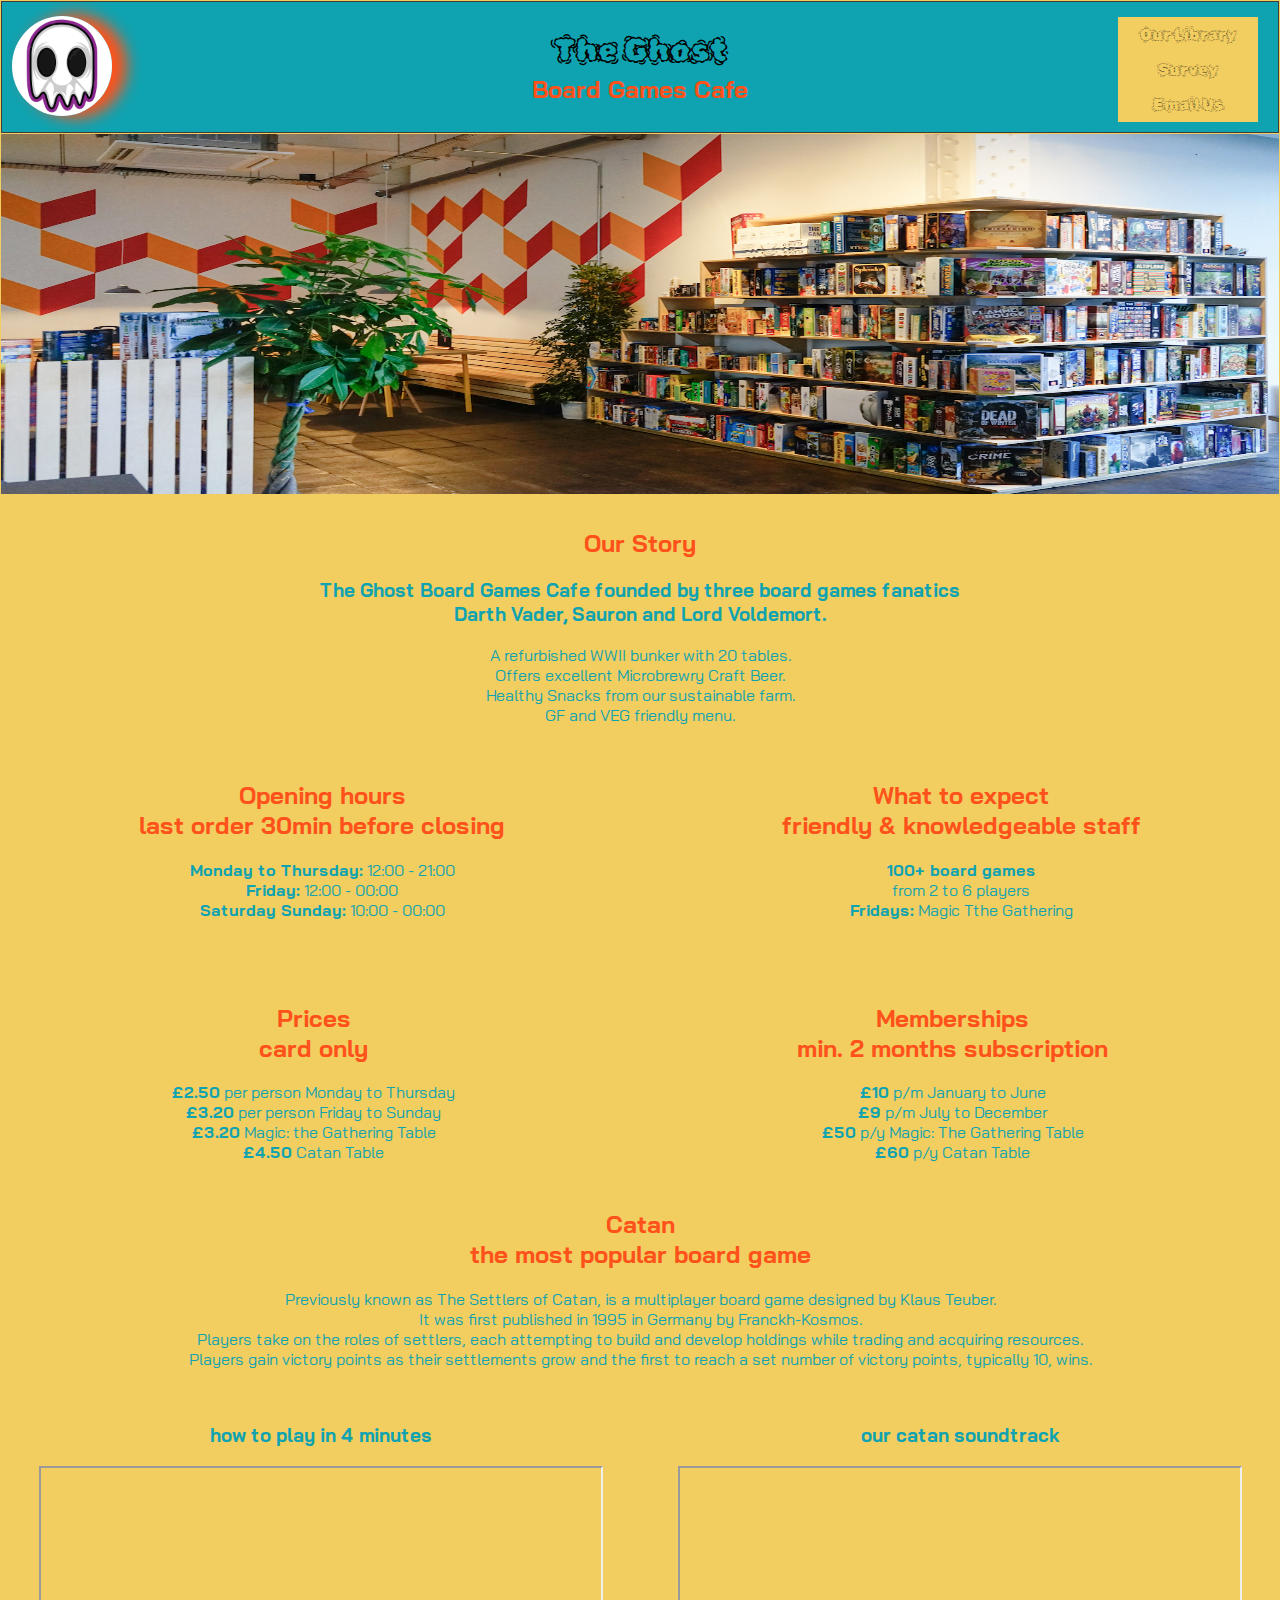
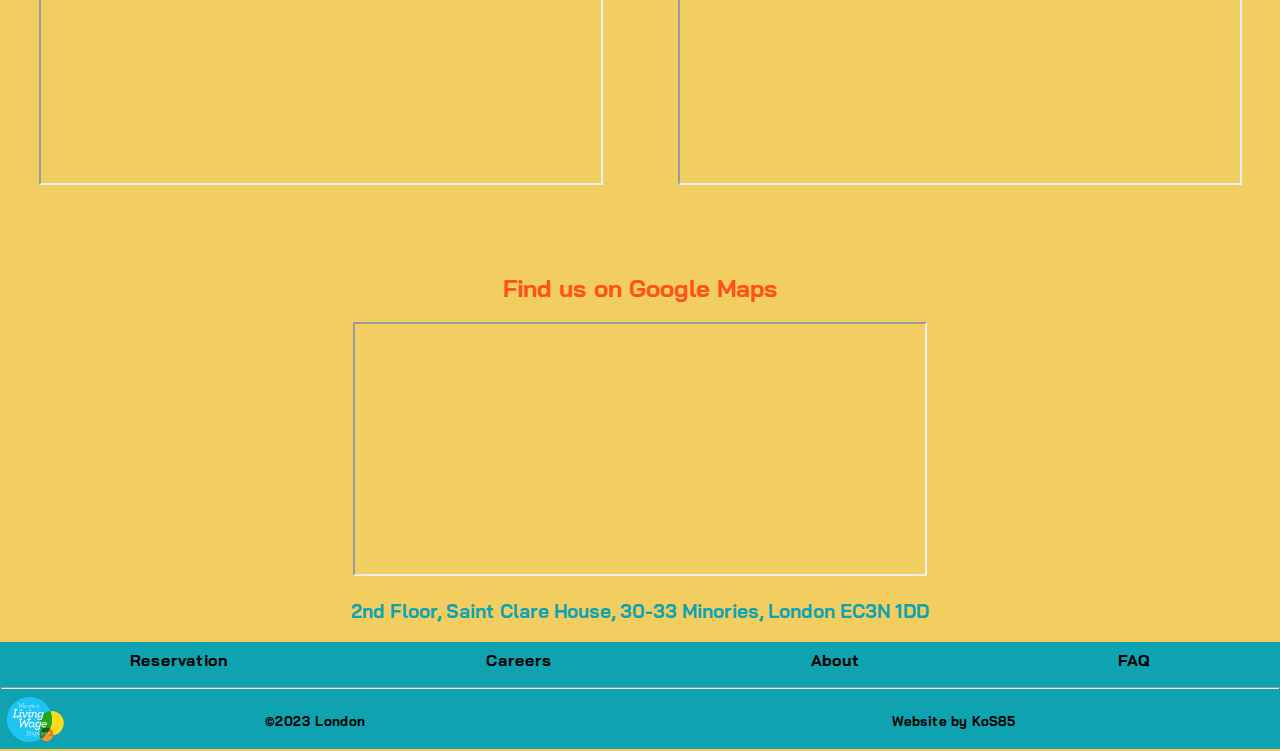
<file: index.html>
<!DOCTYPE html>
<html lang="en">

<head>
    <meta charset="UTF-8">
    <meta http-equiv="X-UA-Compatible" content="IE=edge">
    <meta name="viewport" content="width=device-width, initial-scale=1.0">
    <title>index</title>
    <link rel="shortcut icon" href="images/favicon.ico" type="image/x-icon">
    <link rel="stylesheet" href="index.css">

</head>

<body>
    <header>
        <nav>
            <li><a href="library.html" target="_blank">Our Library</a></li>
            <li><a href="survey.html" target="mywindow">Survey</a></li>
            <li><a href="mailto:ContactUs@theghost.co.uk">Email Us</a></li>
        </nav>
        <img src="images/logo.jpg" class="logo">
        <h1 id="ghosttext">The Ghost</h1>
        <h2>Board Games Cafe</h2>
    </header>
    <img src="images/bgames.jpg" id="bgfoto">
    <main>
        <article>
            <h2>Our Story</h2>
            <h3><b> The Ghost</b> Board Games Cafe founded by three board games fanatics <br> Darth Vader, Sauron and
                Lord Voldemort. </h3>
            <p>A refurbished WWII bunker with 20 tables. <br>Offers excellent Microbrewry Craft Beer. <br> Healthy
                Snacks from our sustainable farm. <br> GF and VEG friendly menu. </p>
        </article>
        <article id="infotext">
            <article>
                <h2>Opening hours <br>last order 30min before closing</h2>
                <p>
                    <b> Monday to Thursday:</b> 12:00 - 21:00
                    <br>
                    <b> Friday:</b> 12:00 - 00:00
                    <br>
                    <b> Saturday Sunday:</b> 10:00 - 00:00
                </p>
            </article>
            <article>
                <h2>What to expect <br>friendly & knowledgeable staff</h2>
                <p>
                    <b>100+ board games</b> <br> from 2 to 6 players<br>
                    <b> Fridays:</b> Magic Tthe Gathering
                </p>
            </article>
        </article>
        <article id="price">
            <article>
                <h2>Prices <br>card only</h2>
                <p> <b>£2.50</b> per person Monday to Thursday <br><b>£3.20</b> per person Friday to Sunday <br>
                    <b>£3.20</b>
                    Magic: the Gathering Table
                    <br> <b>£4.50</b> Catan Table
                </p>
            </article>
            <article>
                <h2>Memberships <br>min. 2 months subscription</h2>
                <p><b>£10</b> p/m January to June <br> <b>£9</b> p/m July to December <br> <b>£50</b> p/y Magic: The
                    Gathering Table <br> <b>£60</b> p/y Catan Table </p>
            </article>
        </article>
        <article id="catanhead">
            <h2>Catan <br>the most popular board game</h2>
            <p>Previously known as The Settlers of Catan, is a multiplayer board game designed by
                Klaus Teuber. <br> It was first published in 1995 in Germany by Franckh-Kosmos. <br>
                Players take on the roles of settlers, each attempting
                to build and develop holdings while trading and acquiring resources. <br> Players gain victory points as
                their settlements grow and the first to reach a set number of victory points, typically 10, wins.</p>
        </article>
        <article id="catan">
            <article id="catanrules">
                <h3>how to play in 4 minutes</h3>
                <iframe width="560" height="315" src="https://www.youtube.com/embed/4fUa_ZJ7beM"></iframe>
            </article>
            <article id="catansoundtrack">
                <h3>our catan soundtrack</h3>
                <iframe width="560" height="315" src="https://www.youtube.com/embed/OhSVCaD0NzQ"></iframe>
            </article>
        </article>
        <article id="mapbox">
            <h2>Find us on Google Maps</h2>
            <iframe
                src="https://www.google.com/maps/embed?pb=!1m18!1m12!1m3!1d2483.1246050362574!2d-0.07552272554030742!3d51.51092993395745!2m3!1f0!2f0!3f0!3m2!1i1024!2i768!4f13.1!3m3!1m2!1s0x48761cb3a2991b2b%3A0x7db0f0cc1b2512e5!2sJust%20IT!5e0!3m2!1sen!2suk!4v1684937106665!5m2!1sen!2suk"
                width="570" height="250" allowfullscreen="" loading="lazy"
                referrerpolicy="no-referrer-when-downgrade"></iframe>
            <h3>2nd Floor, Saint Clare House, 30-33 Minories, London EC3N 1DD</h3>
        </article>
    </main>
    <footer>
        <article id="foottopbar">
            <h4>Reservation</h4>
            <h4>Careers</h4>
            <h4>About</h4>
            <h4>FAQ</h4>
        </article>
        <article>
            <hr>
            <img id="livingwage" src="images/living-wage-logo.svg" alt="living-wage-logo">
        </article>
        <article id="footbottombar">
            <h5>©2023 London</h5>
            <h5>Website by KoS85
        </article>
    </footer>
</body>

</html>
</file>
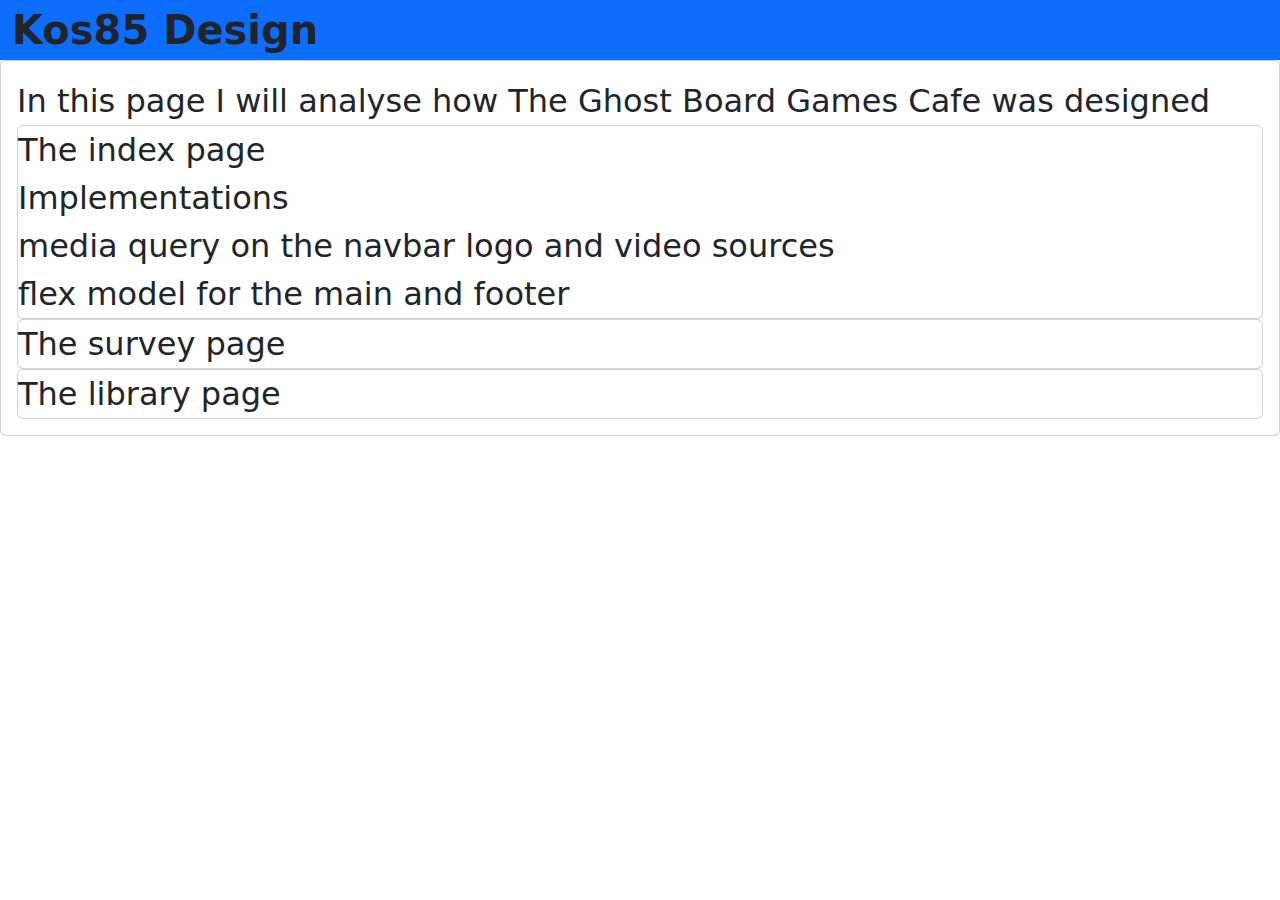
<file: Kos85.html>
<!DOCTYPE html>
<html lang="en">

<head>
    <meta charset="UTF-8">
    <meta http-equiv="X-UA-Compatible" content="IE=edge">
    <meta name="viewport" content="width=device-width, initial-scale=1.0">
    <title>Kos85</title>
    <link rel="shortcut icon" href="images/favicon.ico" type="image/x-icon">
    <link rel="stylesheet" href="https://cdn.jsdelivr.net/npm/bootstrap@5.3.0/dist/css/bootstrap.min.css">
</head>

<body>
    <div class="container-fluid bg-primary fs-1 fw-bold ">Kos85 Design</div>
    <div class="card">
        <div class="card-body fs-2">
            In this page I will analyse how The Ghost Board Games Cafe was designed
            <div class="card"> The index page <br>Implementations <br> media query on the navbar logo and video sources
                <br> flex model for the main and footer </div>
            <div class="card"> The survey page</div>
            <div class="card"> The library page</div>
        </div>
    </div>
</body>

</html>
</file>
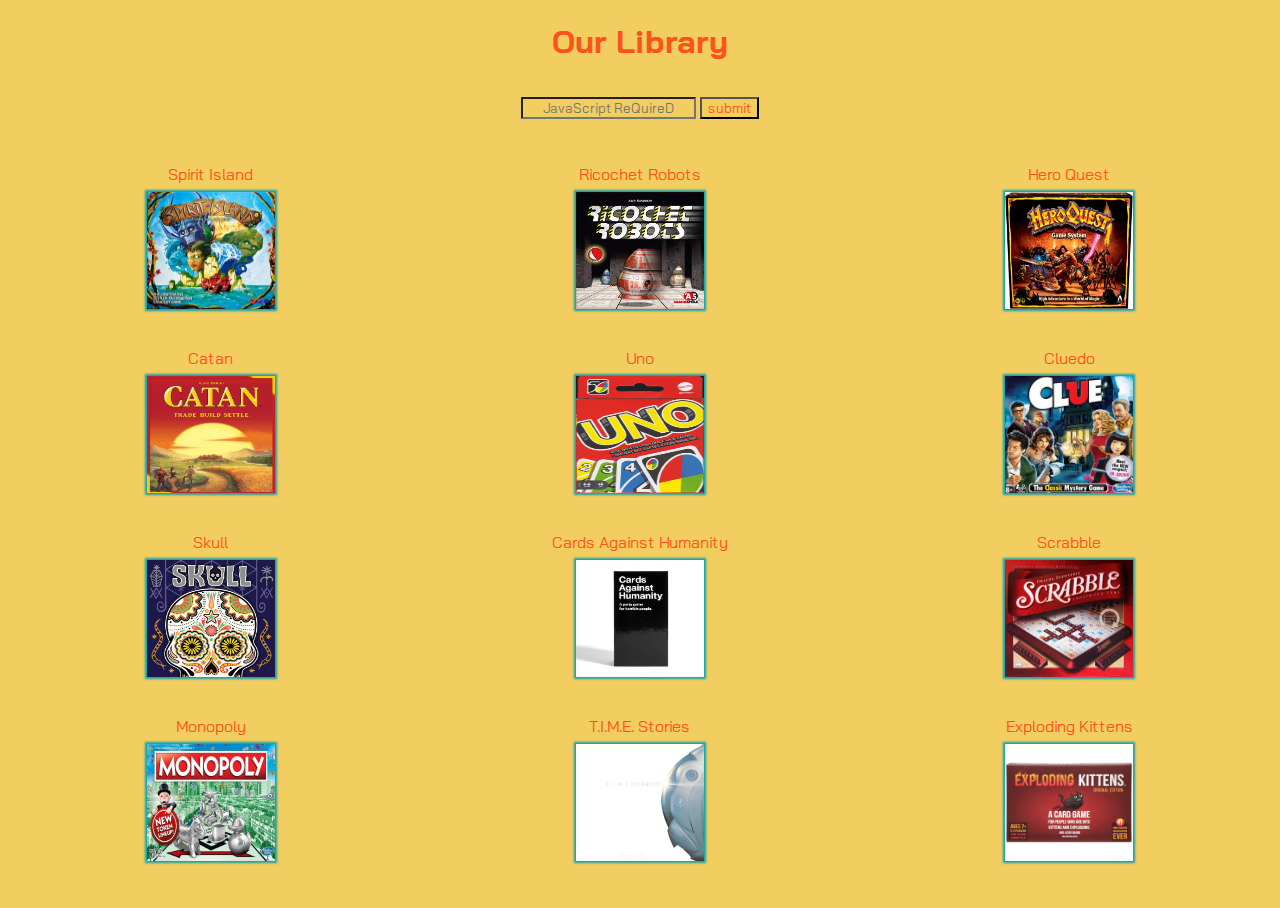
<file: library.html>
<!DOCTYPE html>
<html lang="en">

<head>
    <meta charset="UTF-8">
    <meta http-equiv="X-UA-Compatible" content="IE=edge">
    <meta name="viewport" content="width=device-width, initial-scale=1.0">
    <title>library</title>
    <link rel="stylesheet" href="library.css">
    <link rel="shortcut icon" href="images/favicon.ico" type="image/x-icon">
</head>

<body>
    <header>
        <h1>Our Library</h1>
    </header>
    <main>
        <form action="" method="" class="searchbar">
            <input type="text" placeholder="JavaScript ReQuireD" name="search">
            <button type="submit">submit</button>
        </form>
        <article class="items">
            <article>
                <article id="si">Spirit Island <br>
                    <aside id="ddsi">2+Players 60min</aside><img src="images/library/si.jpg" class="libraryimages">
                </article>
                <article id="ctn">Catan <br>
                    <aside id="ddctn">3+Players 60min</aside><img src="images/library/ctn.jpg" class="libraryimages">
                </article>
                <article id="skull">Skull <br>
                    <aside id="ddskull">2+Players 30min</aside><img src="images/library/skull.jpg"
                        class="libraryimages">
                </article>
                <article id="mnpl">Monopoly <br>
                    <aside id="ddmnpl">2+Players 120min</aside><img src="images/library/mnpl.jpg" class="libraryimages">
                </article>
            </article>
            <article>
                <article id="rr">Ricochet Robots <br>
                    <aside id="ddrr">2+Players 30min</aside><img src="images/library/rr.jpg.webp" class="libraryimages">
                </article>
                <article id="uno">Uno <br>
                    <aside id="dduno">2+Players 15min</aside><img src="images/library/uno.png" class="libraryimages">
                </article>
                <article id="cah">Cards Against Humanity <br>
                    <aside id="ddcah">4+Players 30min</aside><img src="images/library/cah.jpg" class="libraryimages">
                </article>
                <article id="ts">T.I.M.E. Stories <br>
                    <aside id="ddts">1+Players 90min</aside><img src="images/library/ts.png" class="libraryimages">
                </article>
            </article>
            <article>
                <article id="hq"> Hero Quest <br>
                    <aside id="ddhq">2+Players 40min</aside><img src="images/library/hq.jpg" class="libraryimages">
                </article>
                <article id="cld">Cluedo <br>
                    <aside id="ddcld">3+Players 60min</aside><img src="images/library/cld.png" class="libraryimages">
                </article>
                <article id="scr">Scrabble <br>
                    <aside id="ddscr">2+Players 60min</aside><img src="images/library/scr.jpg" class="libraryimages">
                </article>
                <article id="ek">Exploding Kittens <br>
                    <aside id="ddek">2+Players 20min</aside><img src="images/library/ek.jpg" class="libraryimages">
                </article>
            </article>



        </article>
    </main>
</body>

</html>
</file>
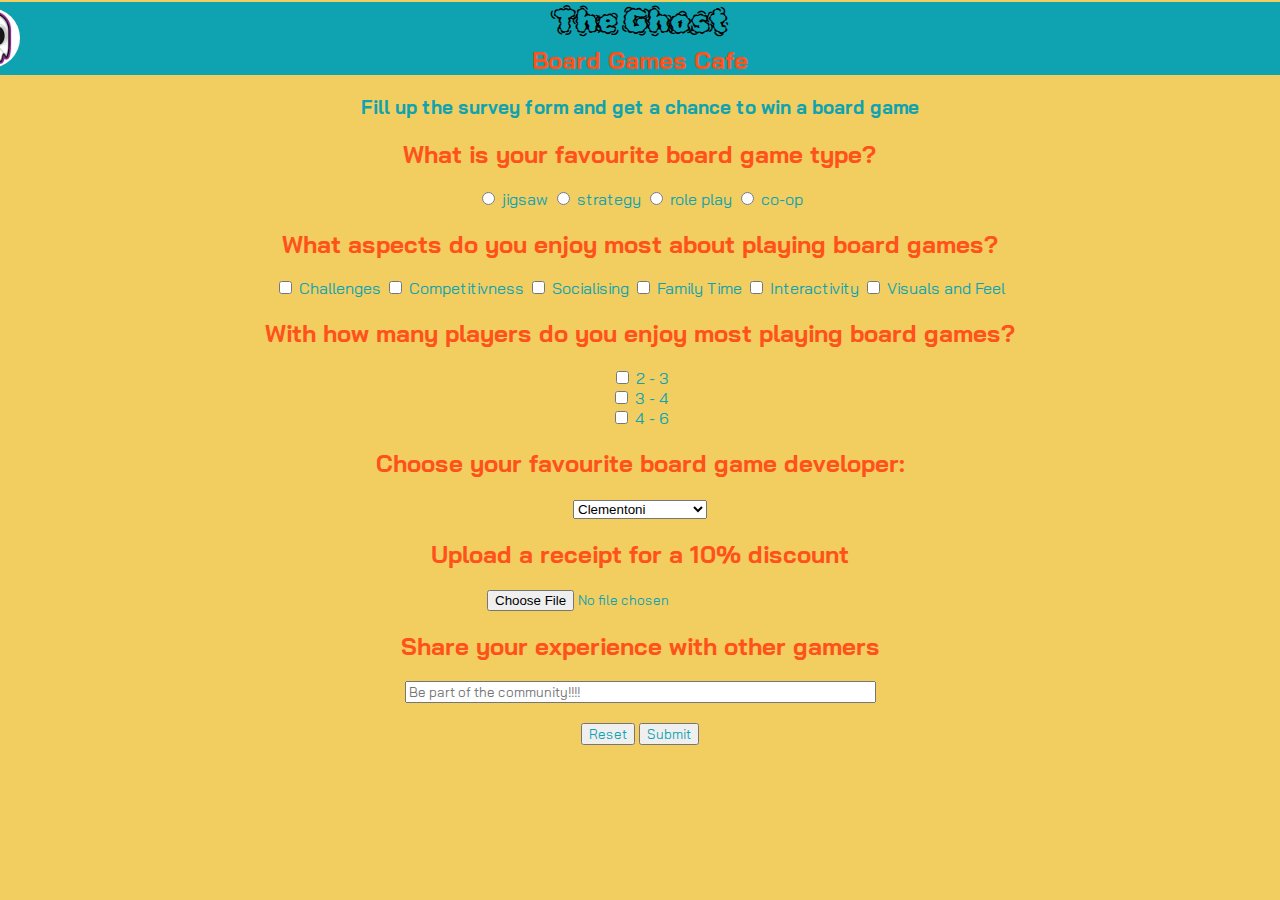
<file: survey.html>
<!DOCTYPE html>
<html lang="en">

<head>
  <meta charset="UTF-8">
  <meta http-equiv="X-UA-Compatible" content="IE=edge">
  <meta name="viewport" content="width=device-width, initial-scale=1.0">
  <title>survey</title>
  <link rel="shortcut icon" href="images/favicon.ico" type="image/x-icon">
  <link rel="stylesheet" href="survey.css">
</head>

<body>
  <form>
    <header>
      <img src="images/logo.jpg" id="logo">
      <h1>The Ghost</h1>
      <h2 id="bgc">Board Games Cafe</h2>
    </header>
    <main>
      <h3>Fill up the survey form and get a chance to win a board game</h3>
      <div>
        <h2>What is your favourite board game type?</h2>
        <input type="radio" name="fbg">
        <label for="jigsaw">jigsaw</label>
        <input type="radio" name="fbg">
        <label for="strategy">strategy</label>
        <input type="radio" name="fbg">
        <label for="role play">role play</label>
        <input type="radio" name="fbg">
        <label for="co-op">co-op</label>
      </div>
      <div>
        <h2>What aspects do you enjoy most about playing board games?</h2>
        <input type="checkbox" name="aspects">
        <label for="check1">Challenges</label>
        <input type="checkbox" name="aspects">
        <label for="check1">Competitivness</label>
        <input type="checkbox" name="aspects">
        <label for="check1">Socialising</label>
        <input type="checkbox" name="aspects">
        <label for="check1">Family Time</label>
        <input type="checkbox" name="aspects">
        <label for="check1">Interactivity</label>
        <input type="checkbox" name="aspects">
        <label for="check1">Visuals and Feel</label>
      </div>
      <div>
        <h2>With how many players do you enjoy most playing board games?</h2>
        <input type="checkbox" name="bg">
        <label for="check1">2 - 3</label>
        <br>
        <input type="checkbox" name="bg">
        <label for="check1">3 - 4</label>
        <br>
        <input type="checkbox" name="bg">
        <label for="check1">4 - 6</label>
      </div>
      <div>
        <h2>Choose your favourite board game developer:</h2>
        <label for="fbgd"></label>
        <select name="fbgd">
          <optgroup label="Jigsaw">
            <option value="Clementoni">Clementoni</option>
            <option value="Ravensburg">Ravensburg</option>
          </optgroup>
          <optgroup label="Strategy">
            <option value="Space Cowboys">Space Cowboys</option>
            <option value="Next Move">Next Move</option>
          </optgroup>
          <optgroup label="Role Play">
            <option value="Catan Studio">Catan Studio</option>
            <option value="Cluedo Studio">Cluedo Studio</option>
          </optgroup>
          <optgroup label="Co-Op">
            <option value="Spirit Island">Spirit Island</option>
            <option value="Z-man">Z-man</option>
          </optgroup>
        </select>
      </div>
      <div>
        <h2>Upload a receipt for a 10% discount</h2>
        <input type="file">
      </div>
      <div>
        <h2>Share your experience with other gamers</h2>
        <input type="text" placeholder="Be part of the community!!!!" maxlength="100" size="60">
      </div>
    </main>
    <br>
    <footer>
      <input type="reset">
      <input type="submit">
    </footer>
  </form>

</body>

</html>
</file>
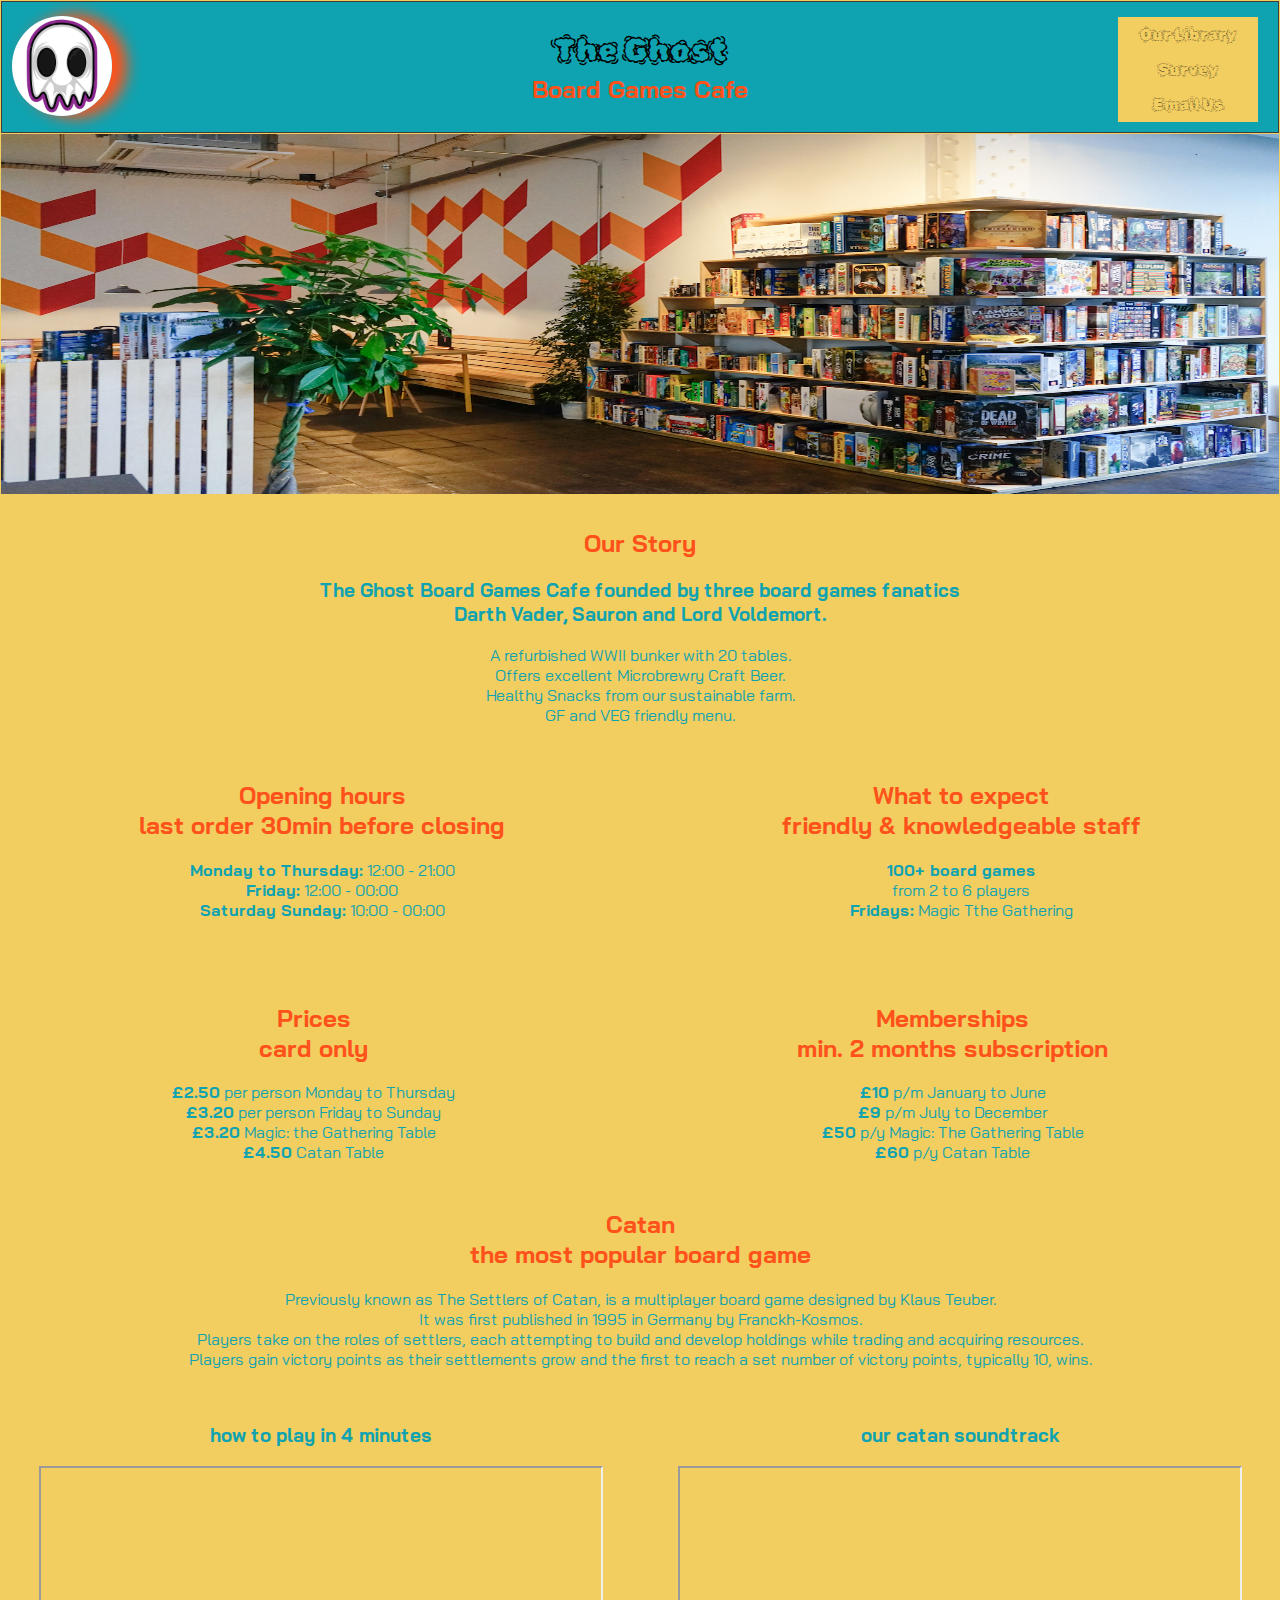
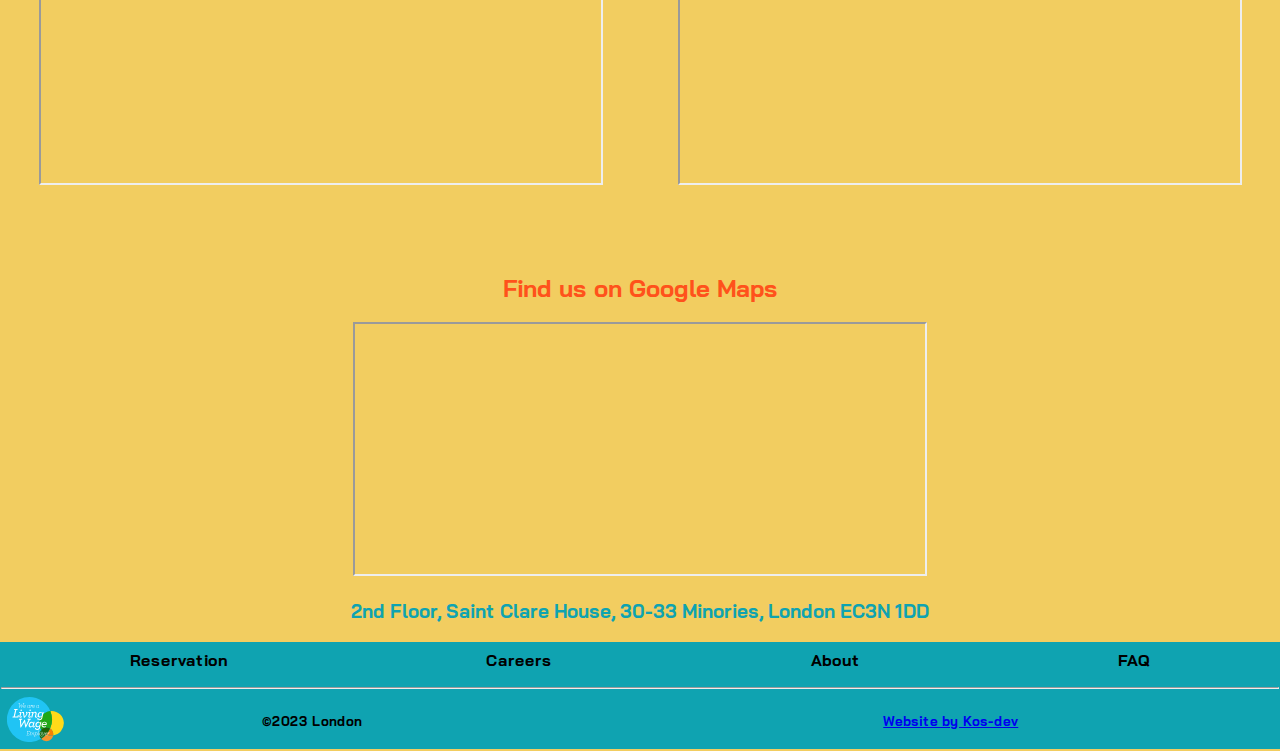
<file: theGhost.html>
<!DOCTYPE html>
<html lang="en">

<head>
    <meta charset="UTF-8">
    <meta http-equiv="X-UA-Compatible" content="IE=edge">
    <meta name="viewport" content="width=device-width, initial-scale=1.0">
    <title>theghost</title>
    <link rel="shortcut icon" href="images/favicon.ico" type="image/x-icon">
    <link rel="stylesheet" href="theGhost.css">

</head>

<body>
    <header>
        <nav>
            <li><a href="library.html" target="_blank">Our Library</a></li>
            <li><a href="survey.html" target="mywindow">Survey</a></li>
            <li><a href="mailto:ContactUs@theghost">Email Us</a></li>
        </nav>
        <img src="images/logo.jpg" class="logo">
        <h1 id="ghosttext">The Ghost</h1>
        <h2>Board Games Cafe</h2>
    </header>
    <img src="images/bgames.jpg" id="bgfoto">
    <main>
        <article>
            <h2>Our Story</h2>
            <h3><b> The Ghost</b> Board Games Cafe founded by three board games fanatics <br> Darth Vader, Sauron and
                Lord Voldemort. </h3>
            <p>A refurbished WWII bunker with 20 tables. <br>Offers excellent Microbrewry Craft Beer. <br> Healthy
                Snacks from our sustainable farm. <br> GF and VEG friendly menu. </p>
        </article>
        <article id="infotext">
            <article>
                <h2>Opening hours <br>last order 30min before closing</h2>
                <p>
                    <b> Monday to Thursday:</b> 12:00 - 21:00
                    <br>
                    <b> Friday:</b> 12:00 - 00:00
                    <br>
                    <b> Saturday Sunday:</b> 10:00 - 00:00
                </p>
            </article>
            <article>
                <h2>What to expect <br>friendly & knowledgeable staff</h2>
                <p>
                    <b>100+ board games</b> <br> from 2 to 6 players<br>
                    <b> Fridays:</b> Magic Tthe Gathering
                </p>
            </article>
        </article>
        <article id="price">
            <article>
                <h2>Prices <br>card only</h2>
                <p> <b>£2.50</b> per person Monday to Thursday <br><b>£3.20</b> per person Friday to Sunday <br>
                    <b>£3.20</b>
                    Magic: the Gathering Table
                    <br> <b>£4.50</b> Catan Table
                </p>
            </article>
            <article>
                <h2>Memberships <br>min. 2 months subscription</h2>
                <p><b>£10</b> p/m January to June <br> <b>£9</b> p/m July to December <br> <b>£50</b> p/y Magic: The
                    Gathering Table <br> <b>£60</b> p/y Catan Table </p>
            </article>
        </article>
        <article id="catanhead">
            <h2>Catan <br>the most popular board game</h2>
            <p>Previously known as The Settlers of Catan, is a multiplayer board game designed by
                Klaus Teuber. <br> It was first published in 1995 in Germany by Franckh-Kosmos. <br>
                Players take on the roles of settlers, each attempting
                to build and develop holdings while trading and acquiring resources. <br> Players gain victory points as
                their settlements grow and the first to reach a set number of victory points, typically 10, wins.</p>
        </article>
        <article id="catan">
            <article id="catanrules">
                <h3>how to play in 4 minutes</h3>
                <iframe width="560" height="315" src="https://www.youtube.com/embed/4fUa_ZJ7beM"></iframe>
            </article>
            <article id="catansoundtrack">
                <h3>our catan soundtrack</h3>
                <iframe width="560" height="315" src="https://www.youtube.com/embed/OhSVCaD0NzQ"></iframe>
            </article>
        </article>
        <article id="mapbox">
            <h2>Find us on Google Maps</h2>
            <iframe
                src="https://www.google.com/maps/embed?pb=!1m18!1m12!1m3!1d2483.1246050362574!2d-0.07552272554030742!3d51.51092993395745!2m3!1f0!2f0!3f0!3m2!1i1024!2i768!4f13.1!3m3!1m2!1s0x48761cb3a2991b2b%3A0x7db0f0cc1b2512e5!2sJust%20IT!5e0!3m2!1sen!2suk!4v1684937106665!5m2!1sen!2suk"
                width="570" height="250" allowfullscreen="" loading="lazy"
                referrerpolicy="no-referrer-when-downgrade"></iframe>
            <h3>2nd Floor, Saint Clare House, 30-33 Minories, London EC3N 1DD</h3>
        </article>
    </main>
    <footer>
        <article id="foottopbar">
            <h4>Reservation</h4>
            <h4>Careers</h4>
            <h4>About</h4>
            <h4>FAQ</h4>
        </article>
        <article>
            <hr>
            <img id="livingwage" src="images/living-wage-logo.svg" alt="living-wage-logo">
        </article>
        <article id="footbottombar">
            <h5>©2023 London</h5>
            <h5><a href="#Kos-dev.co.uk" target="_blank">Website by Kos-dev</a></h5>
        </article>
    </footer>
</body>

</html>
</file>
<file: index.css>
@import url('https://fonts.googleapis.com/css2?family=Rubik+Puddles&display=swap');
/* font-family: 'Rubik Puddles', cursive; */
@import url('https://fonts.googleapis.com/css2?family=Bai+Jamjuree:ital,wght@1,300&display=swap');
/* font-family: 'Bai Jamjuree', sans-serif; */

/* my colours   yellow-->rgb(242, 205, 96);
                orange-->rgb(255, 82, 27);
                blue-->rgb(15, 163, 177);      */

@media screen and (max-width: 834px) {
    nav {
        display: none;
        position: absolute;
        transition: 3s ease;
    }

    nav:hover {
        display: inline-block;
        transition: 1s ease;
    }

    #catan {
        display: flex;
        flex-direction: column;
        justify-content: center;

    }

    .logo {
        display: none;
    }
}

body {

    border-radius: 75px;
    width: 50;
    height: 50px;
    box-shadow: none;
}


* {
    text-align: center;
}

body {
    font-family: 'Bai Jamjuree', sans-serif;
    background-color: rgb(242, 205, 96);
    margin: 0%;
    padding: 0%;
    box-sizing: border-box;
    min-height: 100vh
}

/* Bellow this is the nav bar */

nav {
    position: absolute;
    list-style-type: none;
    right: 20px;
    top: 15px;
    width: 140px;
    background-color: rgb(242, 205, 96);
}

li a {
    display: block;
    color: #000;
    padding: 8px 10px;
    text-decoration: none;
}

li a:hover:not(.active) {
    background-color: rgb(255, 82, 27);
    color: white;
}

/* Bellow this is the header styling */
header {
    position: sticky;
    top: 0.8px;
    font-family: 'Rubik Puddles', cursive;
    color: rgb(255, 82, 27);
    background-color: rgb(15, 163, 177);
    border: 1px solid rgb(63, 60, 60);
    margin: 1px;
    padding: 8px;
    text-align: center
}

#ghosttext {
    color: black;
}

#ghosttext:hover {
    animation-name: textmotion;
    animation-duration: 4s;
    animation-delay: 0s;
    animation-iteration-count: 1;
}

@keyframes textmotion {
    100% {
        transform: rotate(360deg);
    }
}

h1 {
    margin-bottom: -15px;
}

.logo {
    position: absolute;
    left: 10px;
    margin-top: 0.5%;
    border-radius: 75px;
    width: 100px;
    height: 100px;
    box-shadow: 13px 0px 15px 2px rgb(255, 82, 27);
}


/* Bellow this is the main styling  */
#bgfoto {
    width: 99.8vw;
    height: 40vh;
}

#infotext {
    display: flex;
    justify-content: space-around;
    margin-bottom: 3vh;
}


#price {
    text-align: left;
    display: flex;
    justify-content: space-around;
    align-items: center;
}

#catan {
    display: flex;
    align-items: center;
    justify-content: space-around;

}

h2 {
    font-family: 'Bai Jamjuree', sans-serif;
    color: rgb(255, 82, 27);
}


p,
h3 {
    font-family: 'Bai Jamjuree', sans-serif;
    color: rgb(15, 163, 177);
}

article {
    padding-top: 9px;
    margin: 1px;
}

#mapbox {
    margin-top: 6vh;
}



/* Bellow this is the Footer styling  */

footer {
    background-color: rgb(15, 163, 177);
    display: flex;
    flex-direction: column;

}

#foottopbar {
    margin-top: -22px;
    margin-bottom: -22px;
    display: flex;
    align-items: center;
    justify-content: space-around;

}

#footbottombar {
    margin-top: -22px;
    margin-bottom: -2px;
    display: flex;
    align-items: center;
    justify-content: space-around;
}

#livingwage {
    height: 5vh;
    margin: -20px;
    float: left;
    position: relative;
    left: 26px;
    bottom: -20px;
}
</file>
<file: library.css>
@import url('https://fonts.googleapis.com/css2?family=Bai+Jamjuree:ital,wght@1,300&display=swap');

@media screen and(max-width: 800px) {
    .searchbar {
        display: none;
    }

}

* {
    background-color: rgb(242, 205, 96);
    color: rgb(255, 82, 27);
    text-align: center;
    font-family: 'Bai Jamjuree', sans-serif;

}


.libraryimages {
    width: 10vw;
    height: 13vh;
    box-shadow: 0px 0px 2px 2px rgb(15, 163, 177);
    margin-bottom: 35px;
    margin-top: 8px;
}

.items {
    display: flex;
    justify-content: space-around;

}

/* board games hover styling */
#ddsi {
    display: none;
    position: relative;
    color: black;
    background-color: rgb(255, 82, 27);
    padding: 2px 6px;
    z-index: 1;
}

#si:hover #ddsi {
    display: block;
}

#ddctn {
    display: none;
    position: relative;
    color: black;
    background-color: rgb(255, 82, 27);
    min-width: 160px;
    padding: 2px 6px;
    z-index: 1;
}

#ctn:hover #ddctn {
    display: block;
}

#ddskull {
    display: none;
    position: relative;
    color: black;
    background-color: rgb(255, 82, 27);
    min-width: 160px;
    padding: 2px 6px;
    z-index: 1;
}

#skull:hover #ddskull {
    display: block;
}

#ddmnpl {
    display: none;
    position: relative;
    color: black;
    background-color: rgb(255, 82, 27);
    min-width: 160px;
    padding: 2px 6px;
    z-index: 1;
}

#mnpl:hover #ddmnpl {
    display: block;
}

#ddrr {
    display: none;
    position: relative;
    color: black;
    background-color: rgb(255, 82, 27);
    min-width: 160px;
    padding: 2px 6px;
    z-index: 1;
}

#rr:hover #ddrr {
    display: block;
}

#dduno {
    display: none;
    position: relative;
    color: black;
    background-color: rgb(255, 82, 27);
    min-width: 160px;
    padding: 2px 6px;
    z-index: 1;
}

#uno:hover #dduno {
    display: block;
}

#ddcah {
    display: none;
    position: relative;
    color: black;
    background-color: rgb(255, 82, 27);
    min-width: 160px;
    padding: 2px 6px;
    z-index: 1;
}

#cah:hover #ddcah {
    display: block;
}

#ddts {
    display: none;
    position: relative;
    color: black;
    background-color: rgb(255, 82, 27);
    min-width: 160px;
    padding: 2px 6px;
    z-index: 1;
}

#ts:hover #ddts {
    display: block;
}

#ddhq {
    display: none;
    position: relative;
    color: black;
    background-color: rgb(255, 82, 27);
    min-width: 160px;
    padding: 2px 6px;
    z-index: 1;
}

#hq:hover #ddhq {
    display: block;
}

#ddcld {
    display: none;
    position: relative;
    color: black;
    background-color: rgb(255, 82, 27);
    min-width: 160px;
    padding: 2px 6px;
    z-index: 1;
}

#cld:hover #ddcld {
    display: block;
}

#ddscr {
    display: none;
    position: relative;
    color: black;
    background-color: rgb(255, 82, 27);
    min-width: 160px;
    padding: 2px 6px;
    z-index: 1;
}

#scr:hover #ddscr {
    display: block;
}

#ddek {
    display: none;
    position: relative;
    color: black;
    background-color: rgb(255, 82, 27);
    min-width: 160px;
    padding: 2px 6px;
    z-index: 1;
}

#ek:hover #ddek {
    display: block;
}

.searchbar {
    margin-top: 4vh;
    margin-bottom: 5vh;

}
</file>
<file: survey.css>
@import url('https://fonts.googleapis.com/css2?family=Rubik+Puddles&display=swap');
/* font-family: 'Rubik Puddles', cursive; */
@import url('https://fonts.googleapis.com/css2?family=Bai+Jamjuree:ital,wght@1,300&display=swap');
/* font-family: 'Bai Jamjuree', sans-serif; */

/* my colours   yellow-->rgb(242, 205, 96);
                orange-->rgb(255, 82, 27);
                blue-->rgb(15, 163, 177);      */


body {
    font-family: 'Bai Jamjuree', sans-serif;
    text-align: center;
    background-color: rgb(242, 205, 96);
    box-sizing: border-box;
    margin: 0px;
    border: 0px;
}

/* Bellow this is the header styling */
h1 {
    box-sizing: border-box;
    margin-top: 2px;
    margin-bottom: -15px;
}

@keyframes h1motion {
    100% {
        transform: rotate(360deg);
    }
}

h1:hover {
    animation-name: h1motion;
    animation-duration: 4s;
    animation-delay: 0s;
    animation-iteration-count: 1;


}

header {
    font-family: 'Rubik Puddles', cursive;
    background-color: rgb(15, 163, 177);
    text-align: center
}

#logo {
    position: absolute;
    left: -40px;
    top: 8px;
    border-radius: 100%;
    width: 60px;
    height: 60px;
    animation-name: lgmotion;
    animation-duration: 8s;
    animation-delay: 0s;
    animation-iteration-count: infinite;
}

@keyframes lgmotion {
    100% {
        left: 1980px;
        transform: rotate(360deg);
        box-shadow: 13px 0px 15px 2px rgb(255, 82, 27);

    }

    0.5% {
        left: -40px;
    }
}

/* Bellow this is the Main Body styling  */
h2 {
    font-family: 'Bai Jamjuree', sans-serif;
    color: rgb(255, 82, 27);
}

h3,
label,
input {
    color: rgb(15, 163, 177);
    font-family: 'Bai Jamjuree', sans-serif;
}
</file>
<file: theGhost.css>
@import url('https://fonts.googleapis.com/css2?family=Rubik+Puddles&display=swap');
/* font-family: 'Rubik Puddles', cursive; */
@import url('https://fonts.googleapis.com/css2?family=Bai+Jamjuree:ital,wght@1,300&display=swap');
/* font-family: 'Bai Jamjuree', sans-serif; */

/* my colours   yellow-->rgb(242, 205, 96);
                orange-->rgb(255, 82, 27);
                blue-->rgb(15, 163, 177);      */

@media screen and (max-width: 834px) {
    nav {
        position: absolute;
        transition: 3s ease;
    }

    nav:hover {
        display: inline-block;
        transition: 1s ease;
    }

    #catan {
        display: flex;
        flex-direction: column;
        justify-content: center;
        width: auto;
        height: auto;
    }

    .logo {
        display: none;
    }
}

body {

    border-radius: 75px;
    width: 50;
    height: 50px;
    box-shadow: none;
}


* {
    text-align: center;
}

body {
    font-family: 'Bai Jamjuree', sans-serif;
    background-color: rgb(242, 205, 96);
    margin: 0%;
    padding: 0%;
    box-sizing: border-box;
    min-height: 100vh
}

/* Bellow this is the nav bar */

nav {
    position: absolute;
    list-style-type: none;
    right: 20px;
    top: 15px;
    width: 140px;
    background-color: rgb(242, 205, 96);
}

li a {
    display: block;
    color: #000;
    padding: 8px 10px;
    text-decoration: none;
}

li a:hover:not(.active) {
    background-color: rgb(255, 82, 27);
    color: white;
}

/* Bellow this is the header styling */
header {
    position: sticky;
    top: 0.8px;
    font-family: 'Rubik Puddles', cursive;
    color: rgb(255, 82, 27);
    background-color: rgb(15, 163, 177);
    border: 1px solid rgb(63, 60, 60);
    margin: 1px;
    padding: 8px;
    text-align: center
}

#ghosttext {
    color: black;
}

#ghosttext:hover {
    animation-name: textmotion;
    animation-duration: 4s;
    animation-delay: 0s;
    animation-iteration-count: 1;
}

@keyframes textmotion {
    100% {
        transform: rotate(360deg);
    }
}

h1 {
    margin-bottom: -15px;
}

.logo {
    position: absolute;
    left: 10px;
    margin-top: 0.5%;
    border-radius: 75px;
    width: 100px;
    height: 100px;
    box-shadow: 13px 0px 15px 2px rgb(255, 82, 27);
}


/* Bellow this is the main styling  */
#bgfoto {
    width: 99.8vw;
    height: 40vh;
}

#infotext {
    display: flex;
    justify-content: space-around;
    margin-bottom: 3vh;
}


#price {
    text-align: left;
    display: flex;
    justify-content: space-around;
    align-items: center;
}

#catan {
    display: flex;
    align-items: center;
    justify-content: space-around;

}

h2 {
    font-family: 'Bai Jamjuree', sans-serif;
    color: rgb(255, 82, 27);
}


p,
h3 {
    font-family: 'Bai Jamjuree', sans-serif;
    color: rgb(15, 163, 177);
}

article {
    padding-top: 9px;
    margin: 1px;
}

#mapbox {
    margin-top: 6vh;
}



/* Bellow this is the Footer styling  */

footer {
    background-color: rgb(15, 163, 177);
    display: flex;
    flex-direction: column;

}

#foottopbar {
    margin-top: -22px;
    margin-bottom: -22px;
    display: flex;
    align-items: center;
    justify-content: space-around;

}

#footbottombar {
    margin-top: -22px;
    margin-bottom: -2px;
    display: flex;
    align-items: center;
    justify-content: space-around;
}

#livingwage {
    height: 5vh;
    margin: -20px;
    float: left;
    position: relative;
    left: 26px;
    bottom: -20px;
}
</file>
